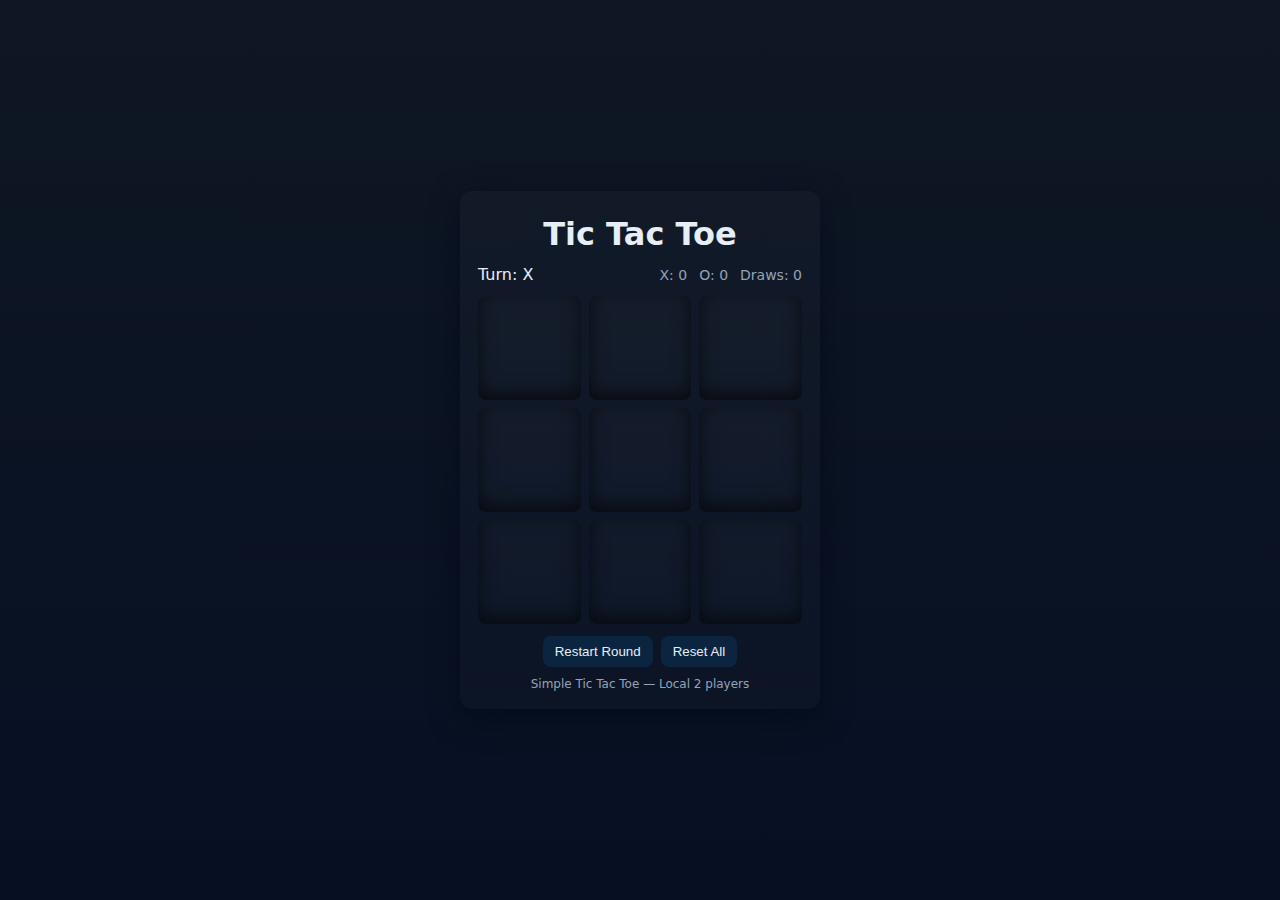
<file: index.html>
<!doctype html>
<html lang="en">
<head>
  <meta charset="utf-8" />
  <meta name="viewport" content="width=device-width,initial-scale=1" />
  <title>Tic Tac Toe — Mr. Sourav</title>
  <link rel="stylesheet" href="styles.css">
</head>
<body>
  <main class="wrap">
    <h1>Tic Tac Toe</h1>

    <section class="status">
      <div id="turn">Turn: <span id="player">X</span></div>
      <div id="scoreboard">
        <div>X: <span id="scoreX">0</span></div>
        <div>O: <span id="scoreO">0</span></div>
        <div>Draws: <span id="scoreD">0</span></div>
      </div>
    </section>

    <section class="board" id="board">
      <button class="cell" data-index="0"></button>
      <button class="cell" data-index="1"></button>
      <button class="cell" data-index="2"></button>
      <button class="cell" data-index="3"></button>
      <button class="cell" data-index="4"></button>
      <button class="cell" data-index="5"></button>
      <button class="cell" data-index="6"></button>
      <button class="cell" data-index="7"></button>
      <button class="cell" data-index="8"></button>
    </section>

    <div class="controls">
      <button id="restart">Restart Round</button>
      <button id="resetAll">Reset All</button>
    </div>

    <div id="message" class="message hidden"></div>

    <footer class="credits">Simple Tic Tac Toe — Local 2 players</footer>
  </main>

  <script src="script.js"></script>
</body>
</html>
</file>
<file: styles.css>
:root {
  --bg: #0f1724;
  --card: #0b1220;
  --accent: #10b981;
  --muted: #94a3b8;
}

* { box-sizing: border-box; }
html, body { height: 100%; }

body {
  margin: 0;
  font-family: Inter, system-ui, Segoe UI, Roboto, Helvetica, Arial, sans-serif;
  background: linear-gradient(180deg, var(--bg), #071023);
  color: #e6eef6;
  display: flex;
  align-items: center;
  justify-content: center;
  padding: 24px;
}

.wrap {
  width: 360px;
  max-width: 95vw;
  background: linear-gradient(180deg, rgba(255,255,255,0.02), rgba(255,255,255,0.01));
  border-radius: 12px;
  padding: 18px;
  box-shadow: 0 10px 30px rgba(2,6,23,0.6);
  text-align: center;
}

h1 { margin: 6px 0 12px; }

.status {
  display: flex;
  justify-content: space-between;
  align-items: center;
  margin-bottom: 12px;
}

#scoreboard {
  display: flex;
  gap: 12px;
  font-size: 14px;
  color: var(--muted);
}

.board {
  display: grid;
  grid-template-columns: repeat(3, 1fr);
  gap: 8px;
  margin-bottom: 12px;
}

.cell {
  width: 100%;
  padding-top: 100%;
  position: relative;
  border-radius: 8px;
  border: none;
  background: linear-gradient(180deg, rgba(255,255,255,0.02), rgba(255,255,255,0.01));
  cursor: pointer;
  box-shadow: inset 0 -6px 18px rgba(0,0,0,0.6);
  transition: transform .12s ease, background .12s ease;
}

.cell:active { transform: scale(.98); }
.cell:disabled { cursor: default; opacity: 0.9; }

.cell::after {
  content: attr(data-mark);
  position: absolute;
  inset: 0;
  display: flex;
  align-items: center;
  justify-content: center;
  font-size: 48px;
  font-weight: 700;
  color: #e6eef6;
}

.controls {
  display: flex;
  gap: 8px;
  justify-content: center;
  margin-bottom: 8px;
}

button#restart, button#resetAll {
  padding: 8px 12px;
  border-radius: 8px;
  border: none;
  background: #0b2440;
  color: #e6eef6;
  cursor: pointer;
}

.message {
  padding: 10px;
  border-radius: 8px;
  margin-top: 8px;
}

.hidden { display: none; }

.credits {
  font-size: 12px;
  color: var(--muted);
  margin-top: 10px;
}
</file>
